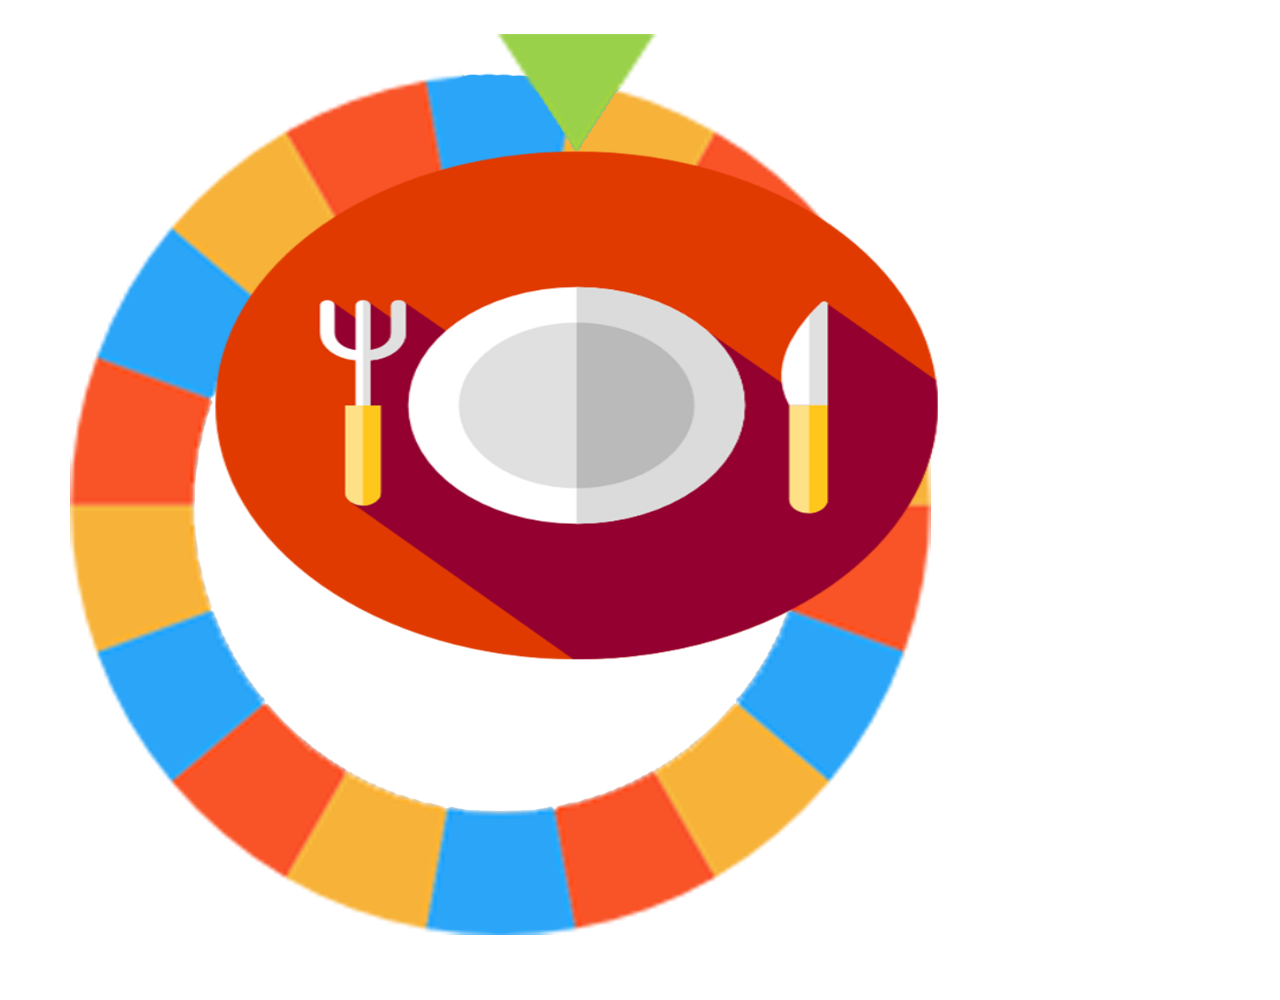
<file: index-old.html>
<!DOCTYPE html>
<html lang="en">

<head>
  <meta charset="UTF-8" />
  <meta name="viewport" content="width=device-width, initial-scale=1.0" />
  <meta http-equiv="X-UA-Compatible" content="ie=edge" />
  <link rel="stylesheet" type="text/css" href="style.css" />
  <title>Document</title>
</head>

<body>

  <div id="input" class="text"></div>


  <script type='text/javascript' src="function.js"></script>


  <img id="wheel" class='roulette-image' src="./images/roda-wheel.png" alt=" ">
  <img class='icon' src="./images/foodicon.png " alt=" ">
  <img class='icon' src="./images/pointer.png " alt=" ">


</body>

</html>
</file>
<file: style.css>
html {
  box-sizing: border-box;
}

*, *:before, *:after {
  box-sizing: inherit;
}

/*Roullete animations, styles, places :*/

.links {
  position: absolute;
  bottom: 14vw;
  left: 55vw;
}

.actions {
  position: absolute;
  bottom: 24vw;
  left: 55vw;
}

.mode-icons {
  /*display: flex;
  justify-content: center;
  align-items: center;*/
  /*display: block;
  max-width: 150px;
  margin: 0 auto;
  flex-direction: column;
  width: 300px;
  height: 300px;*/
  */
}

#modeC {
  /*padding: 1vw;
  display: flex;
  justify-content: center;
  align-items: center;
  display: block;
  max-width: 150px;
  margin: 0 auto;
  flex-direction: column;
  width: 300px;
  height: 300px;*/
}

.col-sm-4 {}

#rouletteGraph {
  position: relative;
  /* left: 0vw; */
  width: 30vw;
  height: 30vw;
  align-items: center;
}

.picturesRound {
  position: absolute;
  vertical-align: middle;
  border-style: none;
  width: 75%;
  height: 75%;
  border-radius: 50%;
  top: 5vw;
  left: 5vw;
}

.row img {
  /* vertical-align: middle; */
  /* border-style: none; */
  width: 7vw;
  margin: 2vw;
}

.row h2 {
  font-size: 2vw;
  width: -2vw;
  margin: 0.9vw;
}

.row {
  display: flex;
  -ms-flex-wrap: wrap;
  flex-wrap: wrap;
  flex-direction: row;
  justify-content: center;
  width: 49vw;
  position: relative;
  /* height: 53vw; */
  margin: 24px;
}

#roulettePlaceholder {
  /* position: relative; */
  display: flex;
  justify-content: center;
}

.wheel {
  position: absolute;
  width: 100%;
  height: 100%;
  vertical-align: middle;
  border-style: none;
  /* width: 60vw; */
  /* height: 60vw; */
  border-radius: 50%;
}

.answers {
  position: absolute;
  top: 28vw;
  left: 11.5vw;
  text-align: center;
  font-family: 'Cabin Sketch', cursive;
  font-weight: 300;
  font-size: 3vw;
  /* display: block; */
  max-width: 273px;
  margin: 0 auto;
  margin-top: 0px;
  margin-right: auto;
  margin-bottom: 0px;
  color: black;
  margin-left: auto;
}

.icon {
  position: absolute;
  width: 90%;
  height: 90%;
  /* width: 60vw; */
  /* height: 60vw; */
  /* margin: -60px 0 0 -60px; */
}

/* wheel-static*/

.wheelStatic {
  /* margin: -60px 0 0 -60px; */
  width: 20vw;
  height: 20vw;
}

/*wheel-Animations*/

.wheelSpin {
  position: absolute;
  width: 100%;
  height: 100%;
  vertical-align: middle;
  border-style: none;
  /*margin: -60px 0 0 -60px;*/
  -webkit-animation: spin 1s linear infinite;
  -moz-animation: spin 1s linear infinite;
  animation: spin 1s linear infinite;
}

@-moz-keyframes spin {
  100% {
    -moz-transform: rotate(360deg);
  }
}

@-webkit-keyframes spin {
  100% {
    -webkit-transform: rotate(360deg);
  }
}

@keyframes spin {
  100% {
    -webkit-transform: rotate(360deg);
    transform: rotate(360deg);
  }
}

button {
  /*margin: 2%;
  padding: 5% 5%;
  font-size: 1.2rem;
  font-weight: bolder;*/
}

h1 {
  font-weight: bolder;
  font-size: 3rem;
  width: 100%;
  min-height: 2em;
  top: 30%;
  left: 30%;
}

.link-logo {}

/*Start Screen etc*/

.logo {
  /*width: 50%;
  height: 50%;
  display: flex;
  justify-content: center;
  align-items: center;
  flex-direction: column;*/
  display: block;
  max-width: 300px;
  margin: 0 auto;
  width: 90%;
}

#quote {
  height: 20vw
}

.quote {
  font-family: 'Cabin Sketch', cursive;
  font-weight: 300;
  font-size: 25px;
  /* display: block; */
  max-width: 300px;
  margin: 0 auto;
  width: 90%;
  align-items: center;
  display: flex;
  justify-content: center;
  flex-wrap: wrap;
  flex-direction: column;
  flex-wrap: wrap;
  position: relative;
  /*top: 10vh;*/
}

.quote2 {
  font-family: 'Cabin Sketch', cursive;
  font-weight: 300;
  font-size: 25px;
  /* display: block; */
  max-width: 300px;
  margin: 0 auto;
  width: 90%;
  align-items: center;
  display: flex;
  justify-content: center;
  flex-wrap: wrap;
  flex-direction: column;
  flex-wrap: wrap;
  position: relative;
  top: 10vh;
}

#pick {
  position: relative;
}

#start-button {
  /* display: block; */
  max-width: 300px;
  margin: 0 auto;
  width: 90%;
  align-items: center;
  display: flex;
  justify-content: center;
  flex-wrap: wrap;
  flex-direction: column;
  flex-wrap: wrap;
  /*top: 18vh;*/
  /* left: 7vw; */
  position: relative;
}

#container {
  height: 96vh;
  /*box-shadow: 0em 0em 1em #DCDCDC;
  margin: 1em;
  background-color: #7bf7ab;
  animation: fadeIn 1s;*/
}

/*responsive?*/

#modes {
  align-items: center;
  display: flex;
  justify-content: center;
  flex-wrap: wrap;
  flex-direction: column;
  flex-wrap: wrap;
  position: relative;
  /*top: 15vh;*/
}

/*header, main {
  display: flex;
  justify-content: center;
  align-items: center;
  flex-direction: column;}*/

body {
  margin: 0;
  font-family: -apple-system, BlinkMacSystemFont, "Segoe UI", Roboto, "Helvetica Neue", Arial, sans-serif, "Apple Color Emoji", "Segoe UI Emoji", "Segoe UI Symbol";
  font-size: 1rem;
  font-weight: 400;
  line-height: 1.5;
  color: #212529;
  text-align: left;
  background-color: #fff;
  display: flex;
  overflow: hidden;
}

main {
  display: flex;
  /* height: 100%; */
  overflow: hidden;
  justify-content: center;
  /* align-items: center; */
  flex-direction: column;
}

#div-high {
  display: flex;
  flex-direction: column;
  animation: fadein 1s;
}

#div-mid {
  /*display: flex;
  flex-direction: column;
  animation: fadein 1s;*/
}

.div-low {
  position: relative;
  display: flex;
  /* flex-direction: row; */
  justify-content: center;
  /* animation: fadein 1s; */
  margin: 4% 0 0 5%;
  /* top: 25vh; */
  /* left: 25vw; */
}

}

#back-button {
  display: flex;
  flex-direction: column;
  animation: fadein 1s;
  top: -30vw;
  /*display: block;
  max-width: 300px;
  margin: 0 auto;
  width: 90%;*/
}

.container-fluid {
  /*display: block;*/
  /*max-width: 500px;*/
  /*margin: 0 auto;*/
  /*width: 10%;*/
}

/* Heart Icon
--------------------------------------------- */

#footer {
  /* max-width: 300px; */
  /* margin: 0 auto; */
  /* position: relative; */
  /* left: 0; */
  /* top: 66vh; */
  /* width: 90%; */
  margin-top: 3vw;
  display: flex;
  justify-content: center;
  /* text-align: center; */
  /* position: fixed; */
  /* bottom: 0; */
}

.site-footer .icon {
  font-size: 20px;
}

.site-footer .love .icon {
  font-size: 12px;
  margin-left: 2px;
  margin-right: 2px;
}

/*bootstrap*/

.selector-for-some-widget {
  box-sizing: content-box;
}

/*popup*/

/*TRASH---------------*/

/*#input {
  position: absolute;
  top: 80%;
  left: 55%;
  width: 120px;
  height: 120px;
  margin: -60px 0 0 -60px;
  font-size: 30px
}*/

/*@media  (min-width: ) {

}*/
</file>
